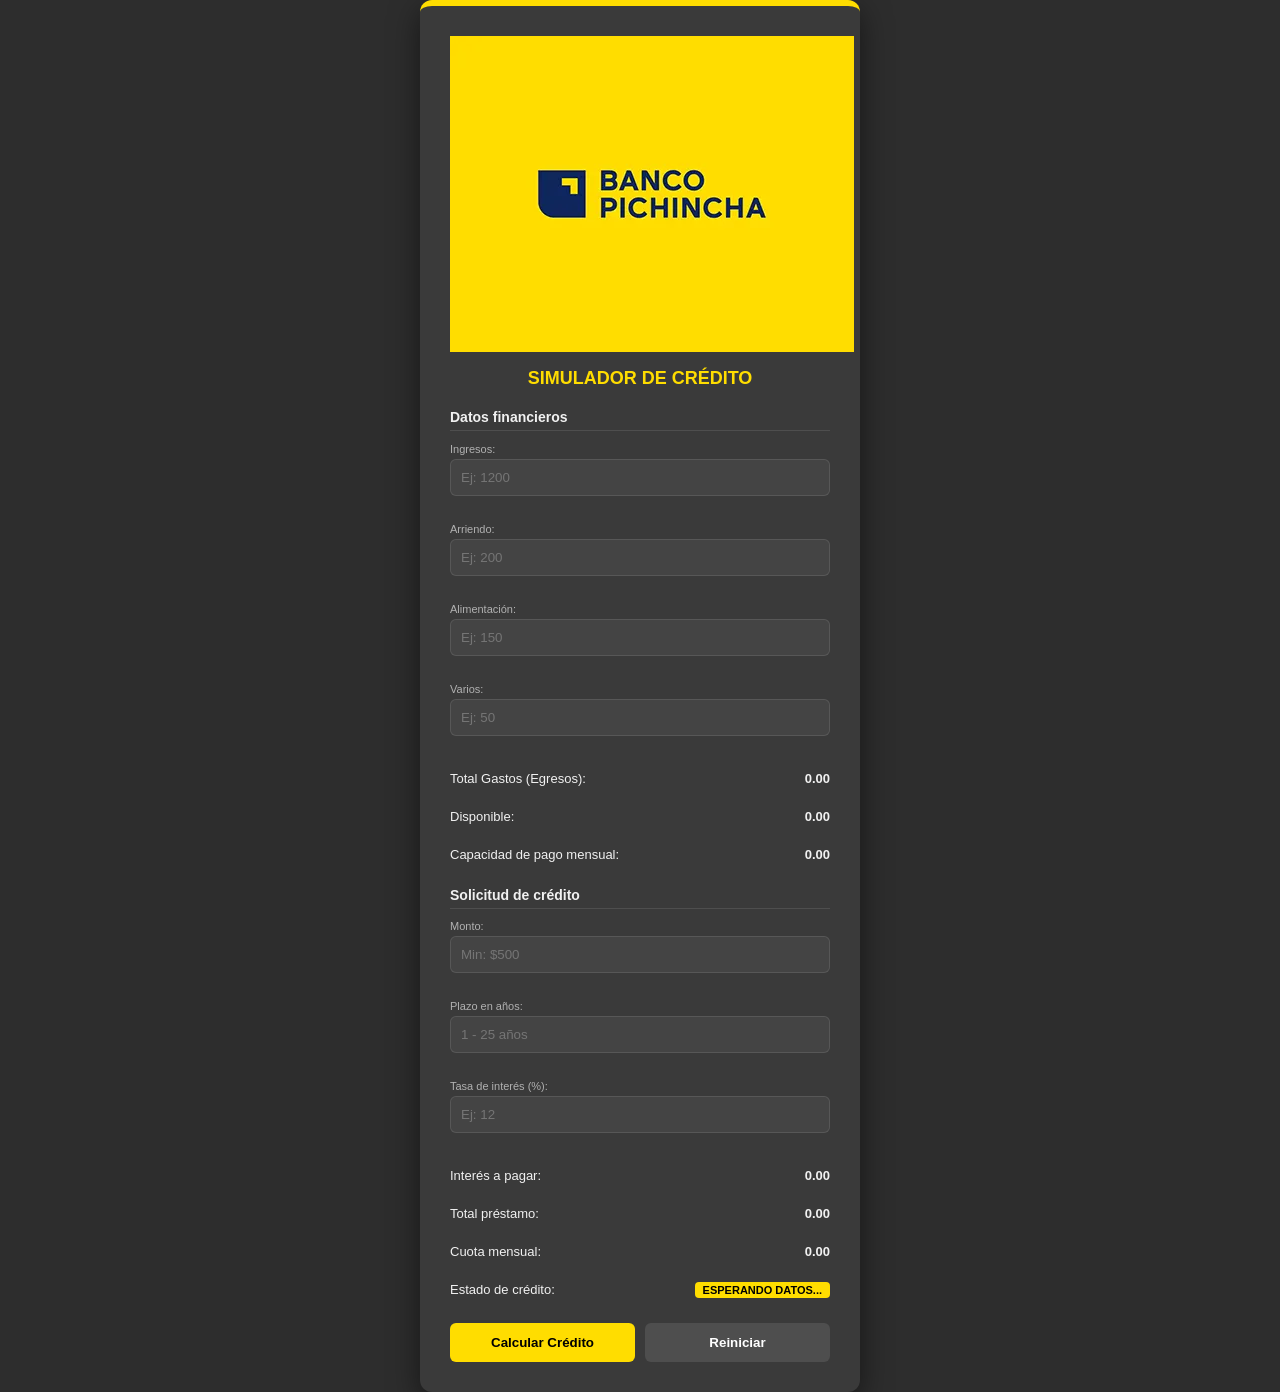
<file: index.html>
<!DOCTYPE html>
<html lang="es">
<head>
    <meta charset="UTF-8">
    <meta name="viewport" content="width=device-width, initial-scale=1.0">
    <title>Simulador de Crédito</title>
    <link rel="stylesheet" href="simulador.css">
    <script src="funciones.js"></script>
    <script src="simulador.js"></script>
</head>
<body>

    <div class="container">
        <div class="pichincha-header">
            <img src="bancopichinchalogo.png" id="gifPichincha" alt="Logo">
            <h1>Simulador de Crédito</h1>
        </div>

        <h2>Datos financieros</h2>
        <label for="txtIngresos">Ingresos:</label>
        <input type="text" id="txtIngresos" placeholder="Ej: 1200">
        <small class="error-msg" id="errIngresos"></small>

        <label for="txtArriendo">Arriendo:</label>
        <input type="text" id="txtArriendo" placeholder="Ej: 200">
        <small class="error-msg" id="errArriendo"></small>

        <label for="txtAlimentacion">Alimentación:</label>
        <input type="text" id="txtAlimentacion" placeholder="Ej: 150">
        <small class="error-msg" id="errAlimentacion"></small>

        <label for="txtVarios">Varios:</label>
        <input type="text" id="txtVarios" placeholder="Ej: 50">
        <small class="error-msg" id="errVarios"></small>

        <p>Total Gastos (Egresos): <span id="spnTotalEgresos">0.00</span></p>
        <p>Disponible: <span id="spnDisponible">0.00</span></p>
        <p>Capacidad de pago mensual: <span id="spnCapacidadPago">0.00</span></p>

        <h2>Solicitud de crédito</h2>
        <label for="txtMonto">Monto:</label>
        <input type="text" id="txtMonto" placeholder="Min: $500">
        <small class="error-msg" id="errMonto"></small>

        <label for="txtPlazo">Plazo en años:</label>
        <input type="text" id="txtPlazo" placeholder="1 - 25 años">
        <small class="error-msg" id="errPlazo"></small>

        <label for="txtTasaInteres">Tasa de interés (%):</label>
        <input type="text" id="txtTasaInteres" placeholder="Ej: 12">
        <small class="error-msg" id="errTasaInteres"></small>

        <p>Interés a pagar: <span id="spnInteresPagar">0.00</span></p>
        <p>Total préstamo: <span id="spnTotalPrestamo">0.00</span></p>
        <p class="cuota-final">Cuota mensual: <span id="spnCuotaMensual">0.00</span></p>
        <p>Estado de crédito: <span id="spnEstadoCredito">ESPERANDO DATOS...</span></p>

        <div class="buttons">
            <button class="btn-primary" onclick="calcular()">Calcular Crédito</button>
            <button class="btn-secondary" id="btnReiniciar" onclick="location.reload()">Reiniciar</button>
        </div>
    </div>

</body>
</html>
</file>
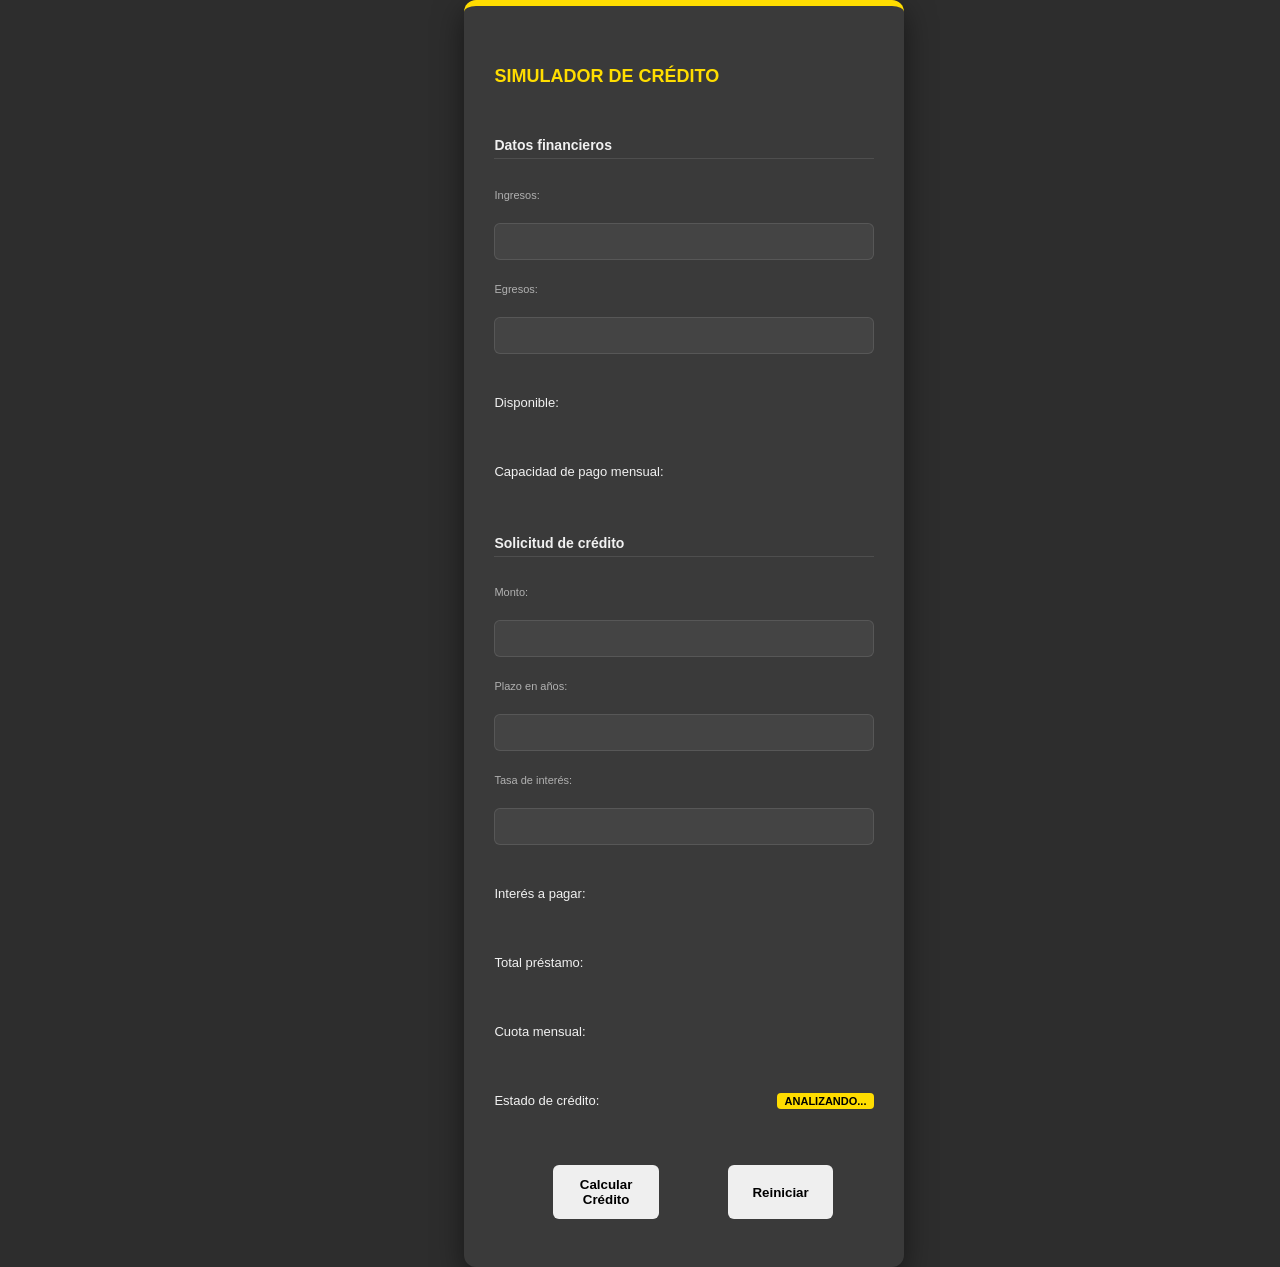
<file: inner.html>
<!DOCTYPE html>

<html lang="es">

<head>

    <meta charset="UTF-8">

    <meta name="viewport" content="width=device-width, initial-scale=1.0">

    <title>Simulador de Crédito</title>

    <link rel="stylesheet" href="simulador.css">

<script src="simulador.js"></script>

<script src="funciones.js"></script>

</head>

<body>

 

    <div class="container">

        <h1>Simulador de Crédito</h1>

 

        <h2>Datos financieros</h2>

        <label for="txtIngresos">Ingresos:</label>

        <input type="text" id="txtIngresos">

 

        <label for="txtEgresos">Egresos:</label>

        <input type="text" id="txtEgresos">

 

        <p>Disponible: <span id="spnDisponible" ></span></p>

        <p>Capacidad de pago mensual: <span id="spnCapacidadPago"></span></p>

 

        <h2>Solicitud de crédito</h2>

        <label for="txtMonto">Monto:</label>

        <input type="text" id="txtMonto">

 

        <label for="txtPlazo">Plazo en años:</label>

        <input type="text" id="txtPlazo">

 

        <label for="txtTasaInteres">Tasa de interés:</label>

        <input type="text" id="txtTasaInteres">

 

        <p>Interés a pagar: <span id="spnInteresPagar"></span></p>

        <p>Total préstamo: <span id="spnTotalPrestamo"></span></p>

        <p>Cuota mensual: <span id="spnCuotaMensual"></span></p>

        <p>Estado de crédito: <span id="spnEstadoCredito">ANALIZANDO...</span></p>

 

        <div class="buttons">

            <button id="btnCalcularCredito" onclick="calcular()">Calcular Crédito</button>

            <button id="btnReiniciar">Reiniciar</button>

        </div>

    </div>

 


</body>

</html>
</file>
<file: simulador.css>
:root {
    --pichincha-yellow: #ffdd00;
    --pichincha-black: #2d2d2d;
    --pichincha-dark-gray: #3a3a3a;
    --white: #ffffff;
    --text-color: #f1f1f1;
    --input-bg: rgba(255, 255, 255, 0.05);
}

body {
    font-family: 'Segoe UI', Arial, sans-serif;
    background-color: var(--pichincha-black);
    color: var(--text-color);
    margin: 0;
    display: flex;
    justify-content: center;
    align-items: center;
    min-height: 100vh;
}

.container {
    width: 380px;
    background-color: var(--pichincha-dark-gray);
    padding: 30px;
    border-radius: 12px;
    box-shadow: 0 10px 30px rgba(0,0,0,0.5);
    border-top: 6px solid var(--pichincha-yellow);
}

.pichincha-header { text-align: center; margin-bottom: 20px; }
h1 { font-size: 18px; color: var(--pichincha-yellow); text-transform: uppercase; }
h2 { font-size: 14px; margin-top: 20px; border-bottom: 1px solid rgba(255,255,255,0.1); padding-bottom: 5px; }

label { display: block; font-size: 11px; color: #b1b1b1; margin-bottom: 4px; }

input {
    width: 100%;
    padding: 10px;
    margin-bottom: 5px; /* Reducido para dar espacio al error */
    border: 1px solid rgba(255, 255, 255, 0.1);
    border-radius: 6px;
    background: var(--input-bg);
    color: white;
    box-sizing: border-box;
}

/* Estilos de Validación */
.error-msg {
    color: #ff4d4d;
    font-size: 10px;
    display: block;
    margin-bottom: 10px;
    height: 12px;
}

.input-error {
    border-color: #ff4d4d !important;
    background: rgba(255, 77, 77, 0.05);
}

p { display: flex; justify-content: space-between; font-size: 13px; padding: 5px 0; }
span { font-weight: bold; }

#spnEstadoCredito {
    background-color: var(--pichincha-yellow);
    color: black;
    padding: 2px 8px;
    border-radius: 4px;
    font-size: 11px;
}

.buttons { display: flex; gap: 10px; margin-top: 20px; }
button { flex: 1; padding: 12px; border-radius: 6px; font-weight: bold; cursor: pointer; border: none; }
.btn-primary { background: var(--pichincha-yellow); color: black; }
.btn-secondary { background: rgba(255,255,255,0.1); color: white; }
</file>
